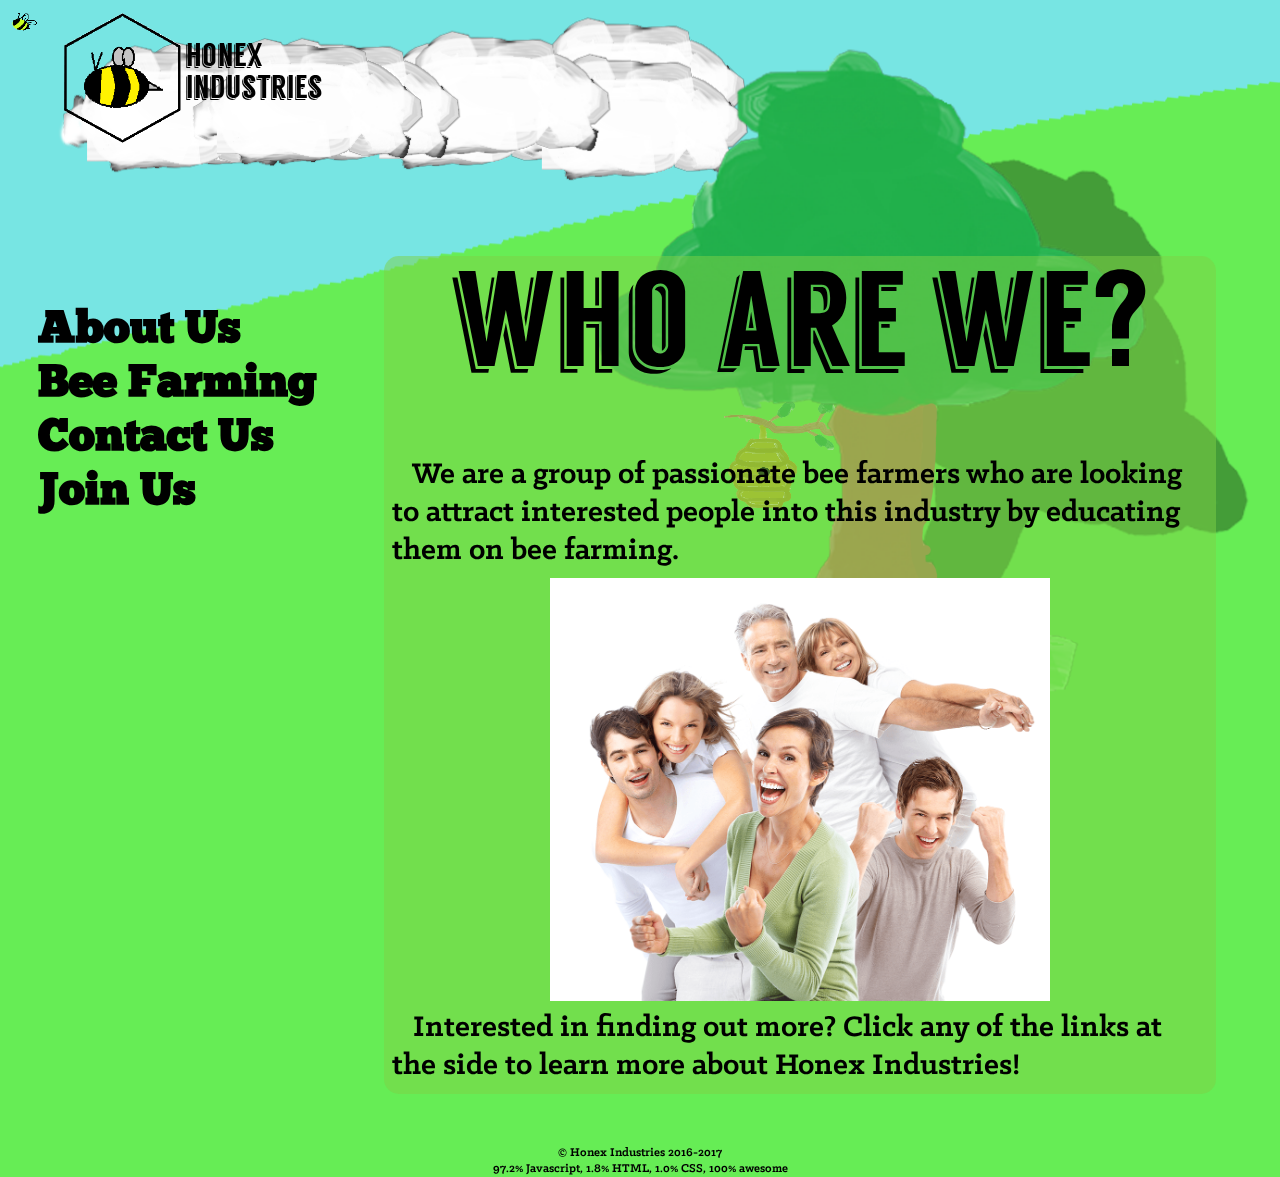
<file: index.html>
<!DOCTYPE html>
<html>
    <head>
        <title> Honex Industries </title>
        <link rel="icon" href="Images/favicon.ico" /> 
        <meta charset="UTF-8"> 
        <meta name = "viewport" content = "width = device-width">
        <link rel = "stylesheet" href = "styles.css" />  
        
        <!--javascript-->
        <script language="javascript" type="text/javascript" src="libraries/p5.js"></script>
        <script language="javascript" type="text/javascript" src="libraries/p5.sound.js"></script>
        <script language= "javascript" type="text/javascript" src="Javascript_Jquery/sketch.js"></script>
        
        <!--JQuery-->
        <script src="libraries/jquery-3.1.1.js"></script>
    </head>
    
    <body>
        <a href = "index.html"><img class= "Logo" src="Images/BeeNoWhite.png" alt = "Logo"></a>
        <div class = "Logo_N">
            <h1> honex </h1>
            <h1> industries </h1>
        </div>
        
        <article class = "MainPageContent">
            <h1 id = "MPCH1">who are we?</h1>
            
            <br class = "break">
            <p id = "one"> &nbsp;&nbsp; We are a group of passionate bee farmers who are looking to attract interested people into this industry by educating them on bee farming.</p>
            <img src="Images/HappyPeople.png" id = "Happy" alt="Happy">
            <p id = "two"> &nbsp;&nbsp; Interested in finding out more? Click any of the links at the side to learn more about Honex Industries!</p>
        </article>
        
        <div id = "slide" class = "container">             
            <nav>
                <p id = "threelines"> &equiv; </p>
                <ul id = "menu">
                    <li id = "AU"><a href="AboutUs.html"> About Us </a></li>
                    <li id = "BF"><a href="BeeFarming.html"> Bee Farming </a></li>
                    <li id = "CU"><a href="ContactUs.html"> Contact Us </a></li>
                    <li id = "JU"><a href="JoinUs.html"> Join Us </a></li>
                </ul>
            </nav>
        </div>
        
        <footer>
            <p> &copy; Honex Industries 2016-2017 </p>
            <p> 97.2% Javascript, 1.8% HTML, 1.0% CSS, 100% awesome </p>
	    </footer>
        
        <script src="Javascript_Jquery/JqueryMain.js"></script>
        
        <script src="Plugins/SlickNav/dist/jquery.slicknav.js"></script>
        <script>
            $(function(){
                $('#menu').slicknav();
            });
        </script>
        
        <script src="Plugins/jquery.fittext.js"></script>
        <script> 
            jQuery("#MPCH1").fitText();
        </script>
        
        <script type="text/javascript">
            if ( window.addEventListener ) {  
                var state = 0, konami = [38,38,40,40,37,39,37,39,66,65];  
                window.addEventListener("keydown", function(e) {  
                    if ( e.keyCode == konami[state] ) state++;  
                else state = 0;  
                if ( state == 10 )  
                    window.location = "https://www.youtube.com/watch?v=E6iN6VTL7v8";  //you can write your own code here
                }, true);  
            }  
        </script>
    </body>
</html>
</file>
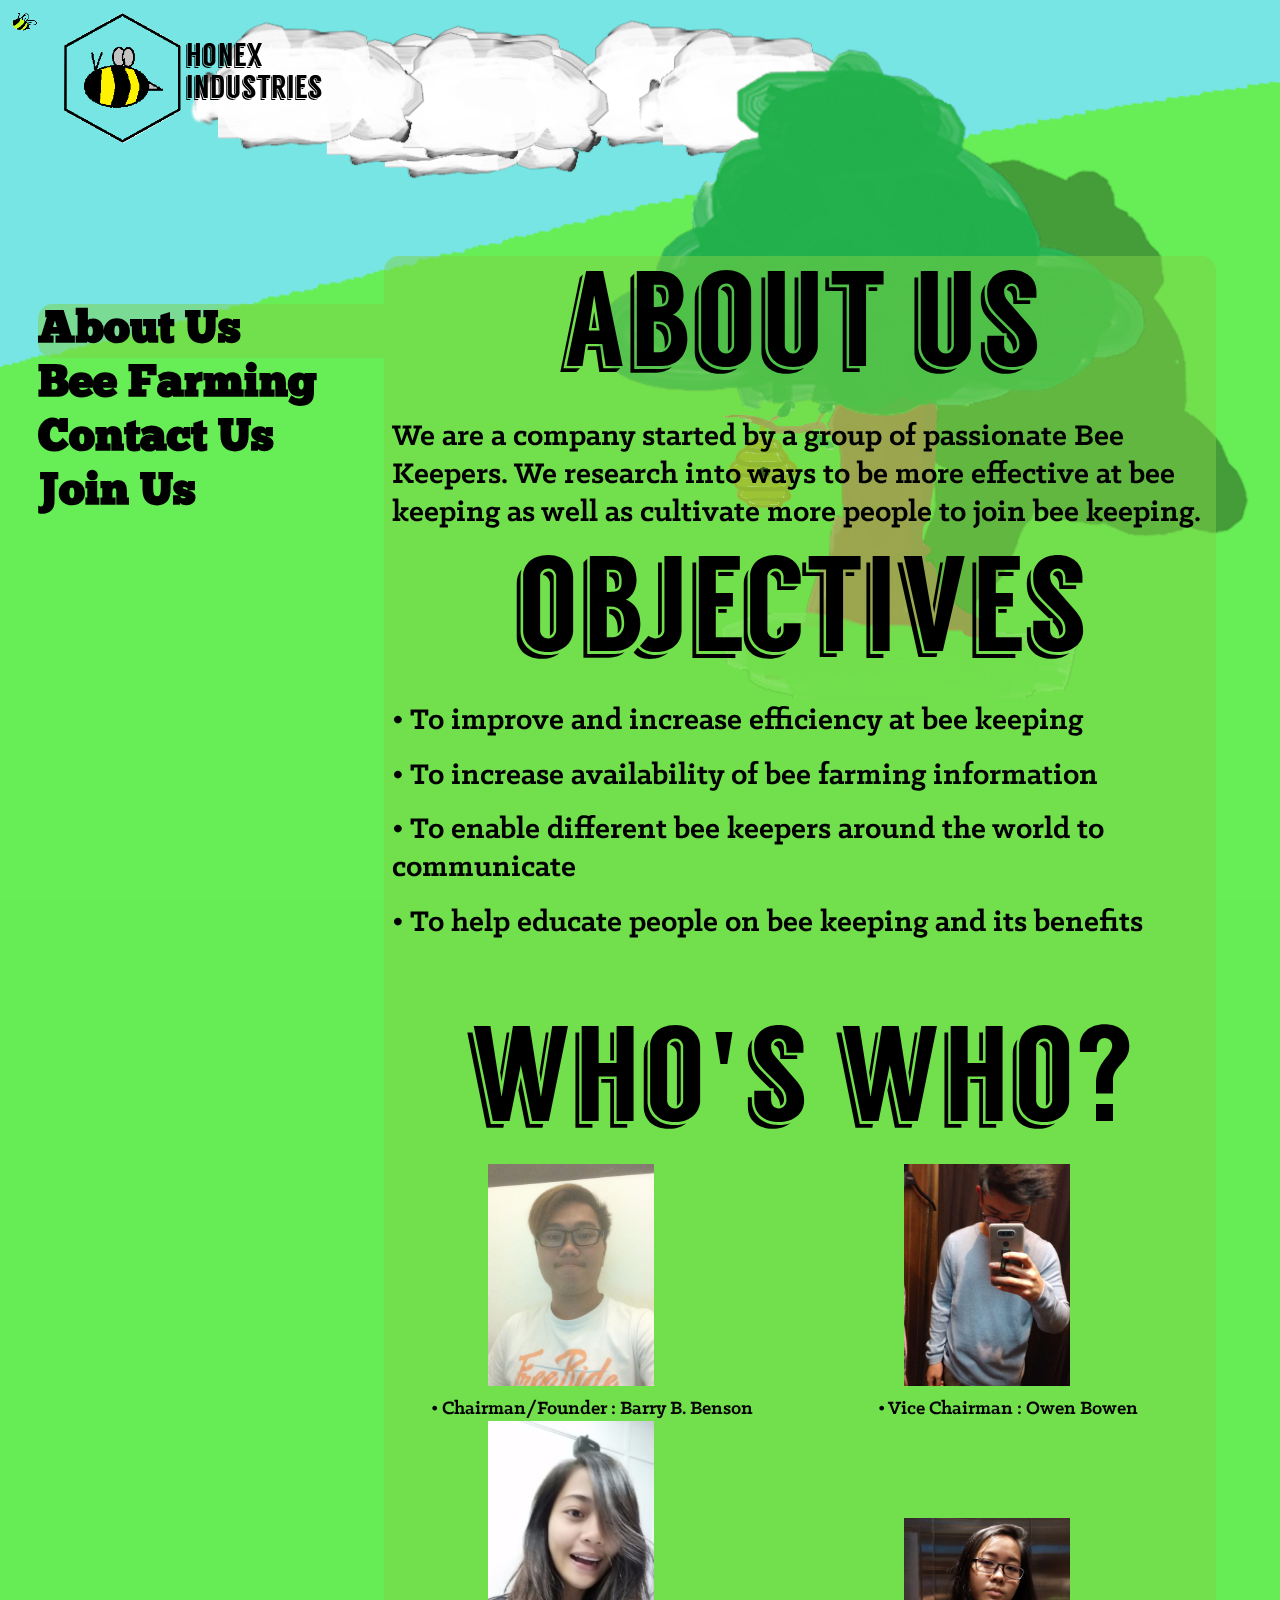
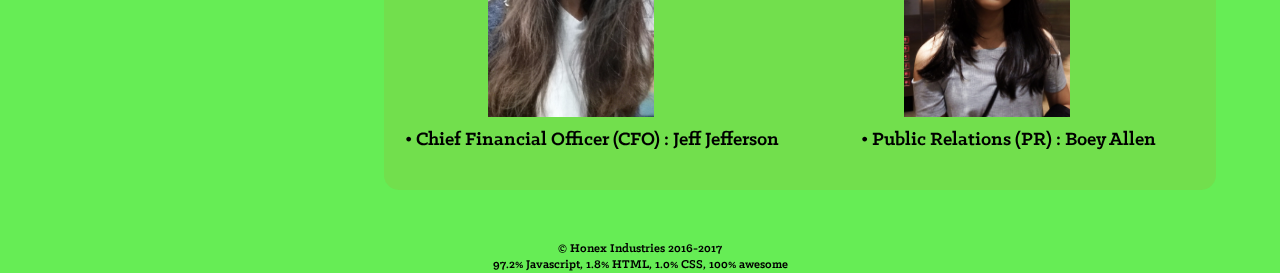
<file: AboutUs.html>
<!DOCTYPE html>
<html>
    
    <head>
        <title> About Us </title>
        <link rel="icon" href="Images/favicon.ico" /> 
        <meta charset="UTF-8"> 
        <meta name = "viewport" content = "width = device-width">
        <link rel = "stylesheet" href = "styles.css" />
        
        <!--javascript-->
        <script language="javascript" type="text/javascript" src="libraries/p5.js"></script>
        <script language="javascript" type="text/javascript" src="libraries/p5.sound.js"></script>
        <script language= "javascript" type="text/javascript" src="Javascript_Jquery/sketch.js"></script>
        
        <!--JQuery-->
        <script src="libraries/jquery-3.1.1.js"></script>
        <script src="Plugins/jquery.scrollUp.js"></script>
        <script>
            $(function () {
                $.scrollUp();
            });
        </script>
    </head>    

    <body>
        <a href = "index.html"><img class= "Logo" src="Images/BeeNoWhite.png" alt = "Logo"></a>
        <div class = "Logo_N">
            <h1> honex </h1>
            <h1> industries </h1>
        </div>
        
        <article class = "AboutUsContent">
            
            <h1 id = "AUH1">about us</h1>
            <p id = "one">  We are a company started by a group of passionate Bee Keepers. We research into ways to be more effective at bee keeping as well as cultivate more people to join bee keeping. </p>
            
            <h1 id = "AUH2"> objectives </h1>
			<p id = "two"> &#8226; To improve and increase efficiency at bee keeping </p>
			<p id = "three"> &#8226; To increase availability of bee farming information </p>
			<p id = "four"> &#8226; To enable different bee keepers around the world to communicate </p>
			<p id = "five"> &#8226; To help educate people on bee keeping and its benefits </p>
		
		<br> 
		
            <h1 id = "AUH3"> who's who? </h1> 
            <div id="Who1">
                <figure>
                    <img src="Images/BarryBenson.JPG" class="Photos" alt="BarryBenson">
                    <figcaption id = "six"> &#8226; Chairman/Founder : Barry B. Benson </figcaption>
                </figure>
                <figure>
                    <img src="Images/OwenBowen.jpg" class="Photos" alt="OwenBowen">
                    <figcaption id = "seven"> &#8226; Vice Chairman : Owen Bowen </figcaption>
                </figure>
            </div>
            <div id="Who2">
                <figure>
                    <img src=Images/JeffJefferson.JPG class="Photos" alt="OwenBowen">
                    <figcaption id = "eight"> &#8226; Chief Financial Officer (CFO) : Jeff Jefferson </figcaption> 
                </figure>
                <figure>
                    <img src="Images/BoeyAllen.jpg" class="Photos" alt="Boey"> 
                    <figcaption id = "nine"> &#8226; Public Relations (PR) : Boey Allen </figcaption>
                </figure>
            </div>
     
        <br> 
            
        </article>
        
        <div id = "slide" class = "container">             
            <nav>
                 <p id = "threelines"> &equiv; </p>
                <ul id = "menu">
                    <li id = "AUPage"><a href="#"> About Us </a></li>
                    <li id = "BF"><a href="BeeFarming.html"> Bee Farming </a></li>
                    <li id = "CU"><a href="ContactUs.html"> Contact Us </a></li>
                    <li id = "JU"><a href="JoinUs.html"> Join Us </a></li>
                </ul>
            </nav>            
        </div>
        
        <footer>
            <p> &copy; Honex Industries 2016-2017 </p>
            <p> 97.2% Javascript, 1.8% HTML, 1.0% CSS, 100% awesome </p>
	    </footer>
        
        <script src="Javascript_Jquery/JqueryAU.js"></script>
        
        <script src="Plugins/SlickNav/dist/jquery.slicknav.js"></script>
        <script>
            $(function(){
                $('#menu').slicknav();
            });
        </script>
        
        <script src="Plugins/jquery.fittext.js"></script>
        <script> 
            jQuery("#AUH1").fitText();
            jQuery("#AUH2").fitText();
            jQuery("#AUH3").fitText();
        </script>
    </body>    
</html>
</file>
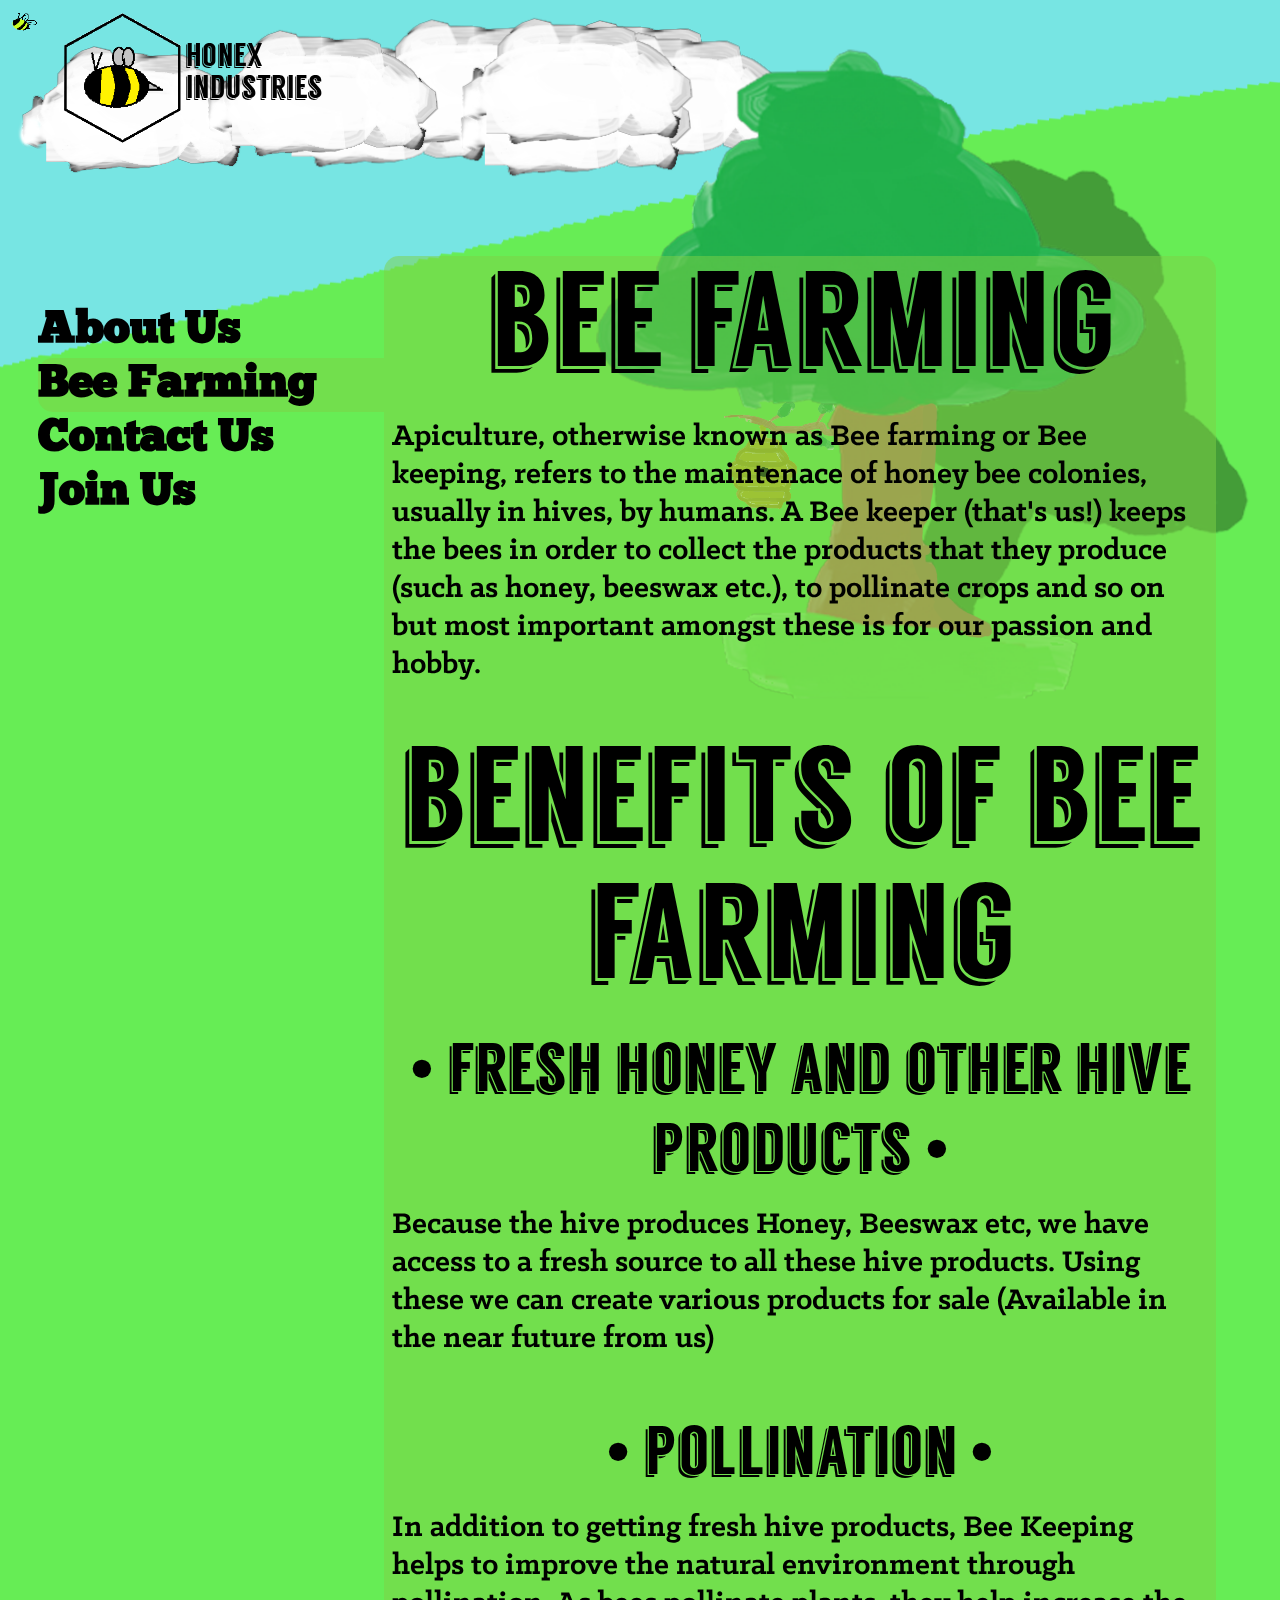
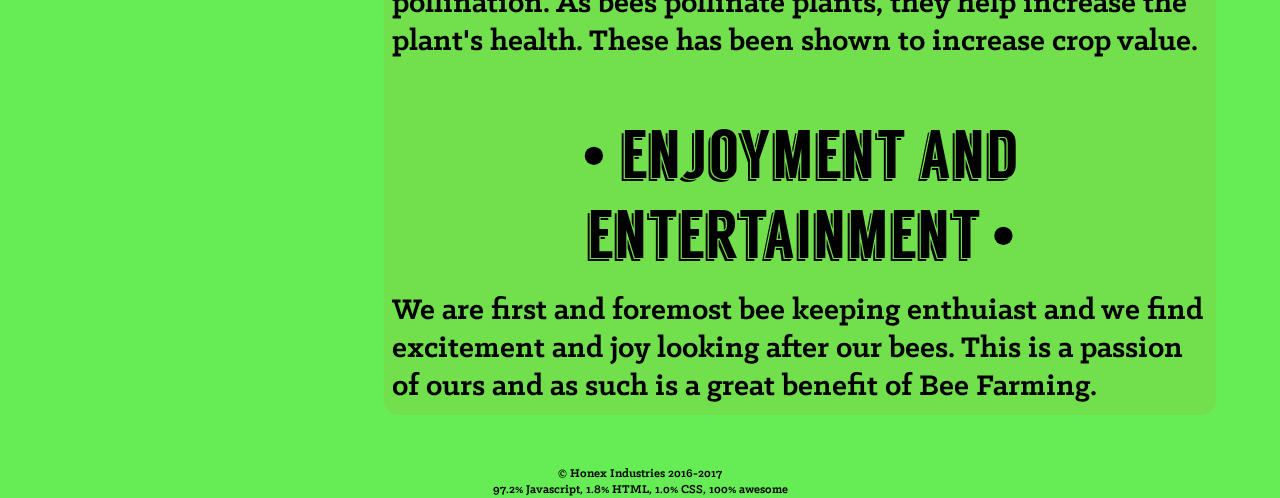
<file: BeeFarming.html>
<!DOCTYPE html>
<html>
    <head>
        <title> Bee Farming </title>
        <link rel="icon" href="Images/favicon.ico" /> 
        <meta charset="UTF-8"> 
        <meta name = "viewport" content = "width = device-width">
        <link rel = "stylesheet" href = "styles.css" />
        
        <!--javascript-->
        <script language="javascript" type="text/javascript" src="libraries/p5.js"></script>
        <script language="javascript" type="text/javascript" src="libraries/p5.sound.js"></script>
        <script language= "javascript" type="text/javascript" src="Javascript_Jquery/sketch.js"></script>
        
        <!--JQuery-->
        <script src="libraries/jquery-3.1.1.js"></script>
        <script src="Plugins/jquery.scrollUp.js"></script>
        <script>
            $(function () {
                $.scrollUp();
            });
        </script>
    </head>
    
    <body>
        <a href = "index.html"><img class= "Logo" src="Images/BeeNoWhite.png" alt = "Logo"></a>
        <div class = "Logo_N">
            <h1> honex </h1>
            <h1> industries </h1>
        </div>
        
        <article class = "BeeFarmingContent">
            <h1 id = "BFC1">bee farming</h1>
		    <p id = "one"> Apiculture, otherwise known as Bee farming or Bee keeping, refers to the maintenace of honey bee colonies, usually in hives, by humans. A Bee keeper (that's us!) keeps the bees in order to collect the products that they produce (such as honey, beeswax etc.), to pollinate crops and so on but most important amongst these is for our passion and hobby.</p>
		
        <br class = "break">
            
            <h1 id = "BFC2"> benefits of bee farming</h1>	
			<h2 id="BFC2_1"> &#8226; fresh honey and other hive products &#8226;</h2>
			<p id = "two"> Because the hive produces Honey, Beeswax etc, we have access to a fresh source to all these hive products. Using these we can create various products for sale (Available in the near future from us) </p>
        
        <br class = "break">
            
            <h2 id = "BFC2_2"> &#8226; pollination &#8226;</h2>
			<p id = "three"> In addition to getting fresh hive products, Bee Keeping helps to improve the natural environment through pollination. As bees pollinate plants, they help increase the plant's health. These has been shown to increase crop value.</p>
            
        <br class = "break">
            
            <h2 id = "BFC2_3"> &#8226; enjoyment and entertainment &#8226;</h2>
			<p id = "four"> We are first and foremost bee keeping enthuiast and we find excitement and joy looking after our bees. This is a passion of ours and as such is a great benefit of Bee Farming.</p>
        </article>
        
        <div id = "slide" class = "container">      
            <nav>
                <p id = "threelines"> &equiv; </p>
                <ul id = "menu">
                    <li id = "AU"><a href="AboutUs.html"> About Us </a></li>
                    <li id = "BFPage"><a href="#"> Bee Farming </a></li>
                    <li id = "CU"><a href="ContactUs.html"> Contact Us </a></li>
                    <li id = "JU"><a href="JoinUs.html"> Join Us </a></li>
                </ul>
            </nav>
        </div>
        
         <footer>
		    <p> &copy; Honex Industries 2016-2017 </p>
            <p> 97.2% Javascript, 1.8% HTML, 1.0% CSS, 100% awesome </p>
	    </footer>
        
        <script src="Javascript_Jquery/JqueryBF.js"></script>
        <script src="Plugins/SlickNav/dist/jquery.slicknav.js"></script>
        <script>
            $(function(){
                $('#menu').slicknav();
            });
        </script>
        <script src="Plugins/jquery.fittext.js"></script>
        <script> 
            jQuery("#BFC1").fitText();
            jQuery("#BFC2").fitText();
            jQuery("#BFC3").fitText();
            jQuery("#BFC2_1").fitText(1.2, { minFontSize: '20px', maxFontSize: '100px' });
            jQuery("#BFC2_2").fitText(1.2, { minFontSize: '20px', maxFontSize: '100px' });
            jQuery("#BFC2_3").fitText(1.2, { minFontSize: '20px', maxFontSize: '100px' });
        </script>
        <script type="text/javascript">
            if ( window.addEventListener ) {  
                var state = 0, konami = [38,38,40,40,37,39,37,39,66,65];  
                window.addEventListener("keydown", function(e) {  
                    if ( e.keyCode == konami[state] ) state++;  
                else state = 0;  
                if ( state == 10 )  
                    location.href = "BeePong.html";  //you can write your own code here
                }, true);  
            }  
        </script>
    </body>
</html>
</file>
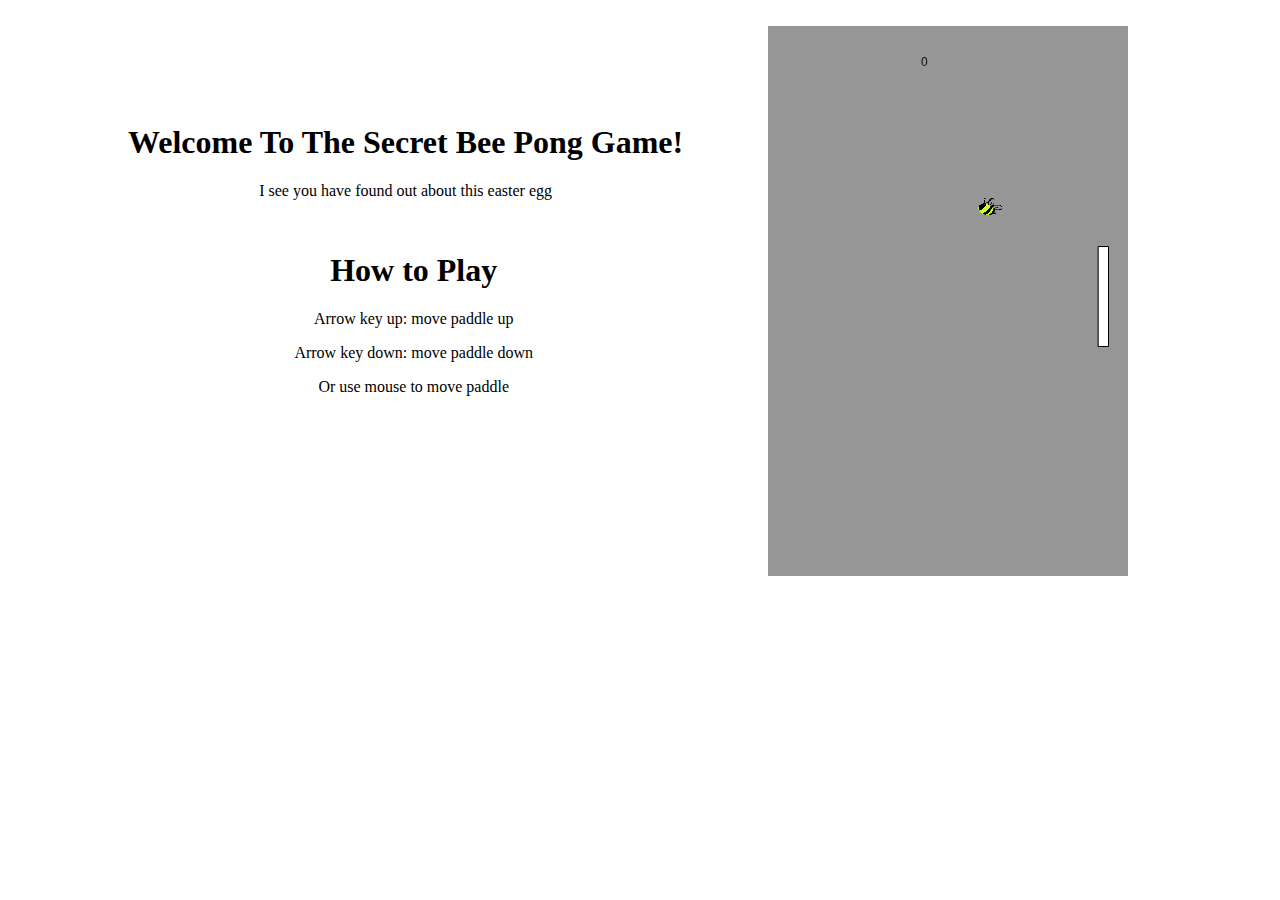
<file: BeePong.html>
<html>
<head>
  <title> Secret Bee Game </title>
  <link rel="icon" href="Images/favicon.ico" /> 
  <meta charset="UTF-8">
  <link rel = "stylesheet" href = "beestyle.css"> 
  <script language="javascript" type="text/javascript" src="libraries/p5.js"></script>
  <!-- uncomment lines below to include extra p5 libraries -->
  <!--<script language="javascript" src="libraries/p5.dom.js"></script>-->
  <!--<script language="javascript" src="libraries/p5.sound.js"></script>-->
  <script language="javascript" type="text/javascript" src="Javascript_Jquery/BeePong.js"></script>
  <!-- this line removes any default padding and style. you might only need one of these values set. -->
</head>

<body>
    <header>
        <h1> Welcome To The Secret Bee Pong Game!</h1>
        <p> I see you have found out about this easter egg </p>
    </header>
    
    <div id = "instructions">
        <h1> How to Play </h1>
        <p> Arrow key up: move paddle up</p>
        <p> Arrow key down: move paddle down</p>
        <p> Or use mouse to move paddle</p>
    </div>
</body>
</html>
</file>
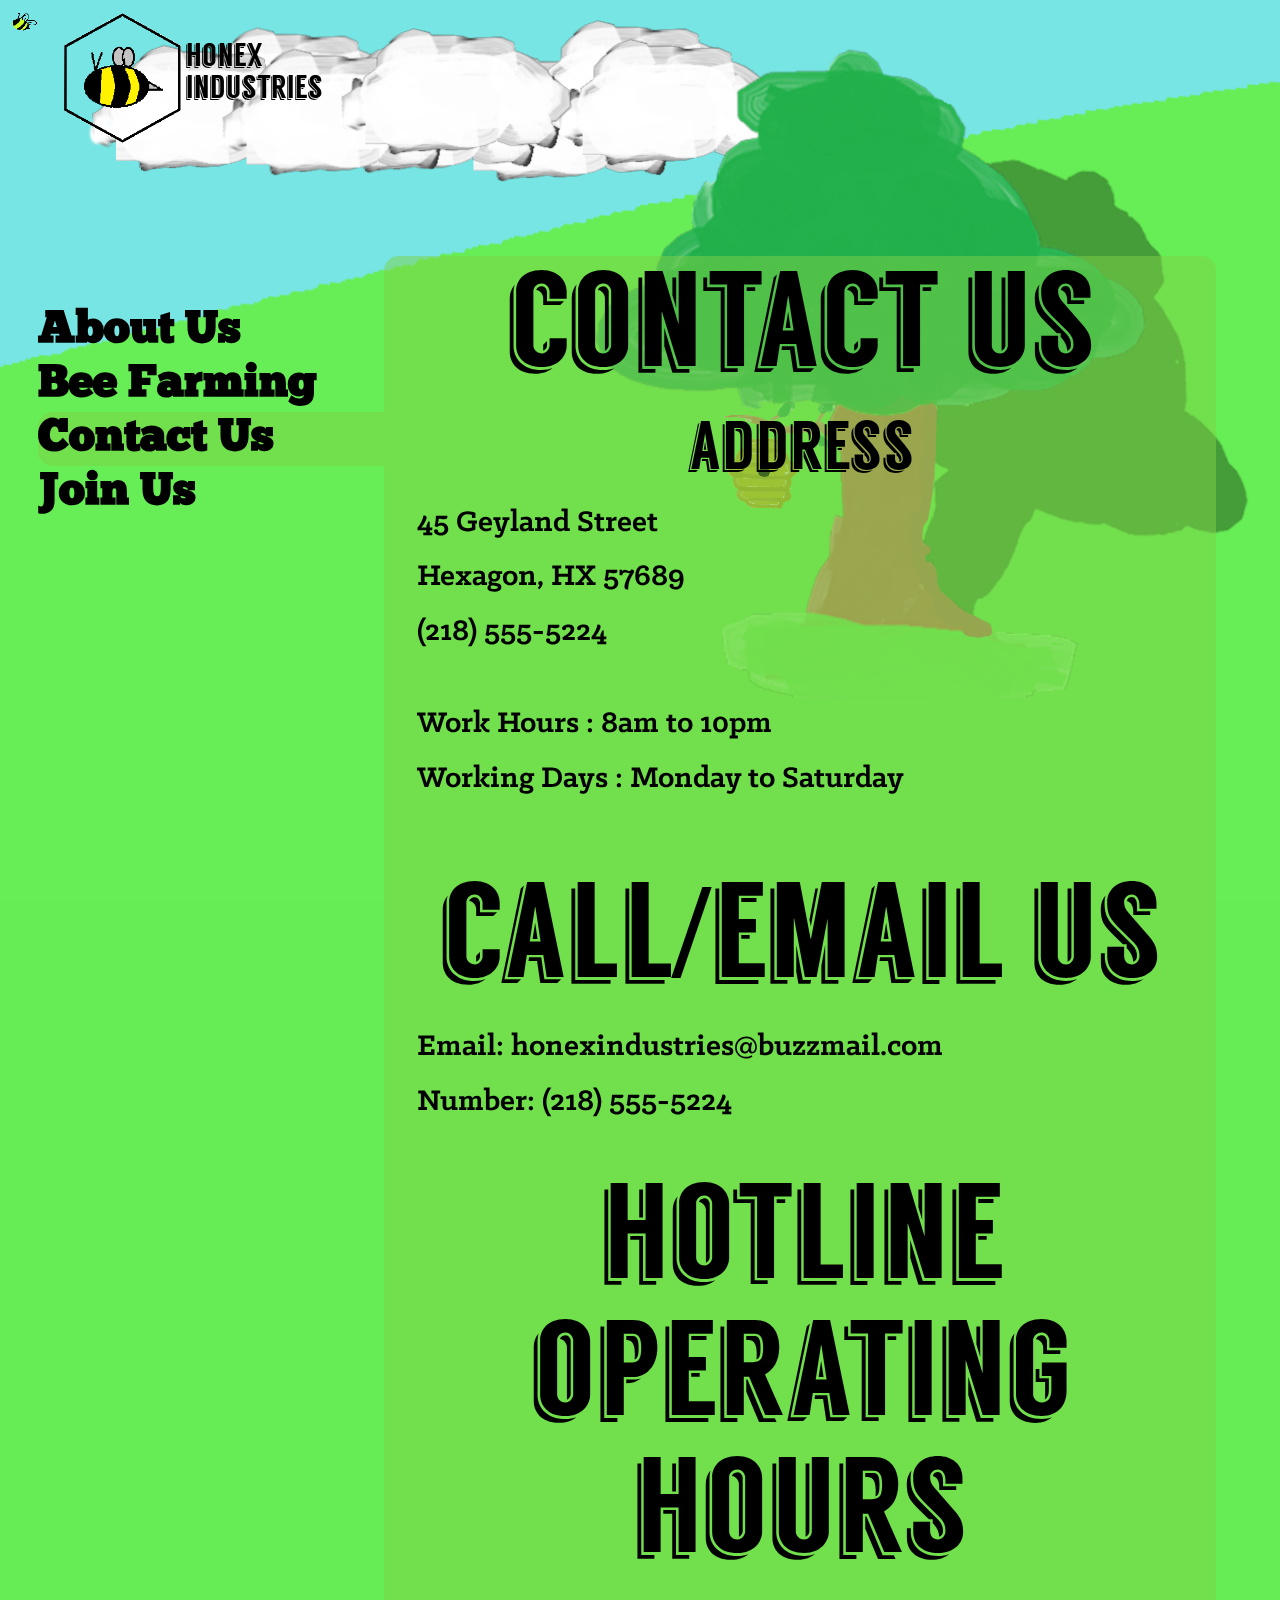
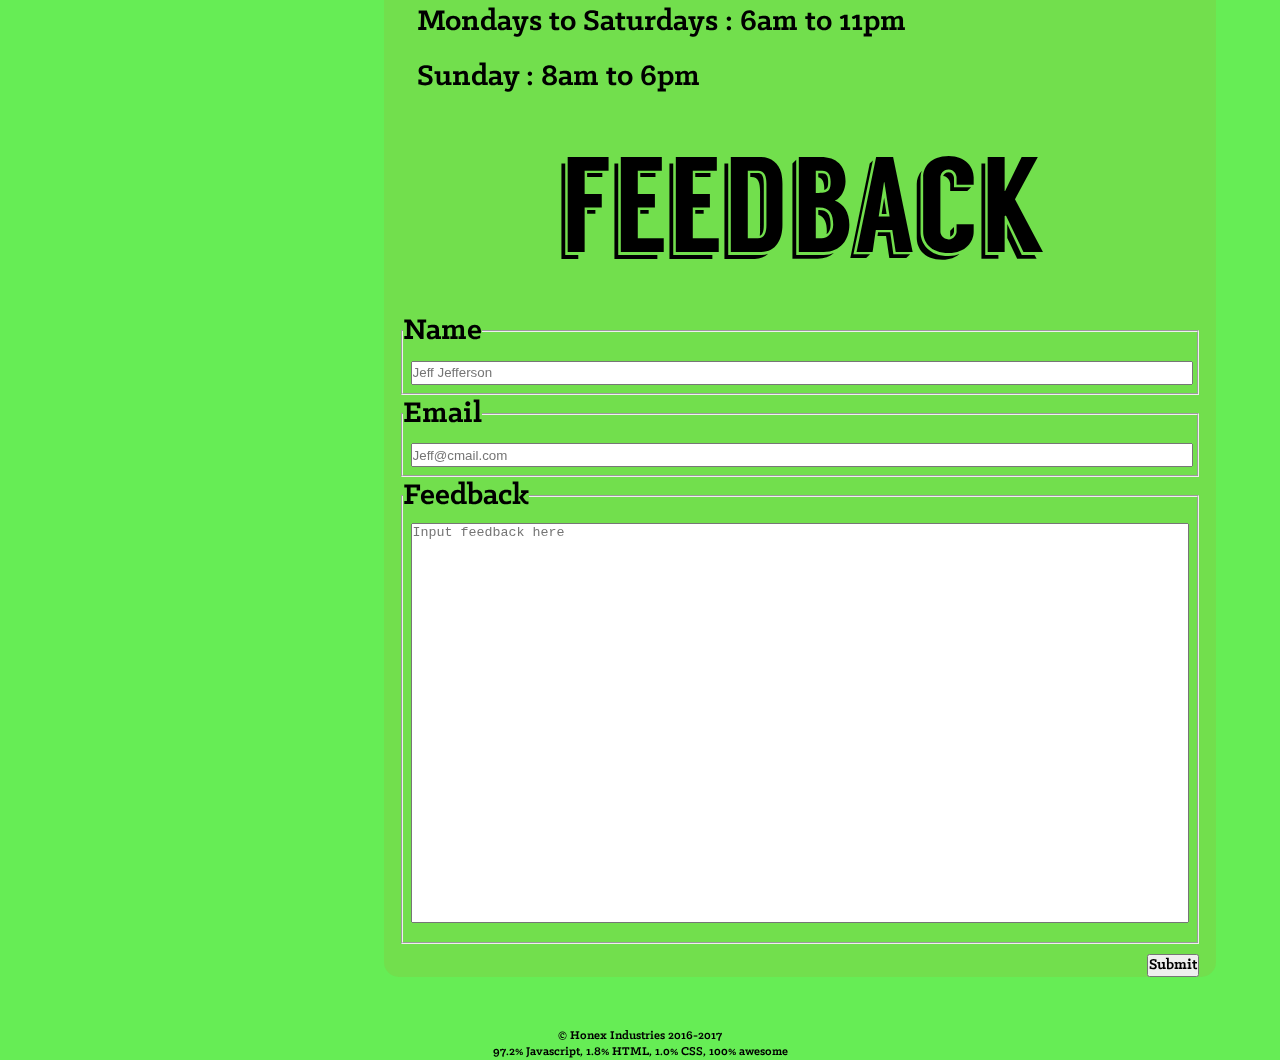
<file: ContactUs.html>
<!DOCTYPE html>
<html>
    <head>
        <title> Contact Us </title>
        <link rel="icon" href="Images/favicon.ico" /> 
        <meta charset="UTF-8"> 
        <meta name = "viewport" content = "width = device-width">
        <link rel = "stylesheet" href = "styles.css" />
        
        <!--javascript-->
        <script language="javascript" type="text/javascript" src="libraries/p5.js"></script>
        <script language="javascript" type="text/javascript" src="libraries/p5.sound.js"></script>
        <script language= "javascript" type="text/javascript" src="Javascript_Jquery/sketch.js"></script>
        
        <!--JQuery-->
        <script src="libraries/jquery-3.1.1.js"></script>
        <script src="Plugins/jquery.scrollUp.js"></script>
        <script>
            $(function () {
                $.scrollUp();
            });
        </script>
    </head>
    
    <body>
        <a href = "index.html"><img class= "Logo" src="Images/BeeNoWhite.png" alt = "Logo"></a>
        <div class = "Logo_N">
            <h1> honex </h1>
            <h1> industries </h1>
        </div>
        
        <article class = "ContactUsContent">
            <h1 id = "CUCH1"> contact us </h1>
            
            <h2 id = "CUCH1_1"> address </h2>
                <p id = "one"> 45 Geyland Street </p>
                <p id = "two"> Hexagon, HX 57689 </p>
                <p id = "three"> (218) 555-5224 </p>
            
        <br class = "break">
            
                <p id = "four"> Work Hours : 8am to 10pm </p>
                <p id = "five"> Working Days : Monday to Saturday </p>
        
        <br class = "break"> 
            
            <h1 id = "CUCH2"> call/email us </h1>
                <p id = "six"> Email: honexindustries@buzzmail.com </p>
                <p id = "seven"> Number: (218) 555-5224 </p>

        <br class = "break"> 
            
            <h1 id = "CUCH3"> hotline operating hours </h1>
                <p id = "eight"> Mondays to Saturdays : 6am to 11pm </p>
                <p id = "nine"> Sunday : 8am to 6pm </p>

        <br class = "break"> 

        <div id = "feedbackform">   
            <h1 id = "CUCH4"> feedback </h1>
            <form>
                <fieldset class = "NameInput">
                    <legend> Name </legend>
                        <label for = "InputName">
                            <input type = "text" Title = "Title" id = "InputName" placeholder = "Jeff Jefferson">
                        </label>
                </fieldset>

                <fieldset class = "EmailInput">
                    <legend> Email </legend>
                    <label for = "InputEmail">
                            <input type = "text" Title = "tags" id = "InputEmail" placeholder = "Jeff@cmail.com">       
                    </label>
                </fieldset>

                <fieldset class = "TextInput">
                    <legend> Feedback </legend>
                    <label for = "Inputtext">
                            <textarea id = "Inputtext" cols = "40" rows = "5" placeholder= "Input feedback here"></textarea>
                    </label>
                </fieldset>
                
                <button onclick = "validate()"> Submit </button>
                
                <script>
                    function validateEmail(email) {
                        var re = /^(([^<>()[\]\\.,;:\s@\"]+(\.[^<>()[\]\\.,;:\s@\"]+)*)|(\".+\"))@((\[[0-9]{1,3}\.[0-9]{1,3}\.[0-9]{1,3}\.[0-9]{1,3}\])|(([a-zA-Z\-0-9]+\.)+[a-zA-Z]{2,}))$/;
                        return re.test(email);
                    }

                    function validate() {
                        var email = $("#InputEmail").val();
                        if (validateEmail(email)) {
                            myFunction();
                    } else {
                            alert(email + " is not valid");
                            $("IntputEmail").css("color", "red");
                    }
                        return false;
                    }

                    $("#validate").bind("click", validate);
                    
                    function myFunction() {
                        alert("Feedback Submitted");
                    }
                </script>
                
            </form>
        </div>
    </article>
        
        <div id = "slide" class = "container">             
            <nav>
                <p id = "threelines"> &equiv; </p>
                <ul id = "menu">
                    <li id = "AU"><a href="AboutUs.html"> About Us </a></li>    
                    <li id = "BF"><a href="BeeFarming.html"> Bee Farming </a></li>
                    <li id = "CUPage"><a href="#"> Contact Us </a></li>
                    <li id = "JU"><a href="JoinUs.html"> Join Us </a></li>
                </ul>
            </nav>            
        </div>
        
        <footer>
            <p> &copy; Honex Industries 2016-2017 </p>
            <p> 97.2% Javascript, 1.8% HTML, 1.0% CSS, 100% awesome </p>
	     </footer>
        
        <script src="Javascript_Jquery/JqueryCU.js"></script>
        <script src="Plugins/SlickNav/dist/jquery.slicknav.js"></script>
        <script>
            $(function(){
                $('#menu').slicknav();
            });
        </script>
        <script src="Plugins/jquery.fittext.js"></script>
        <script> 
            jQuery("#CUCH1").fitText();
            jQuery("#CUCH2").fitText();
            jQuery("#CUCH3").fitText();
            jQuery("#CUCH4").fitText();
            jQuery("#CUCH1_1").fitText(1.2, { minFontSize: '30px', maxFontSize: '180px' });
        </script>
    </body>
</html>
</file>
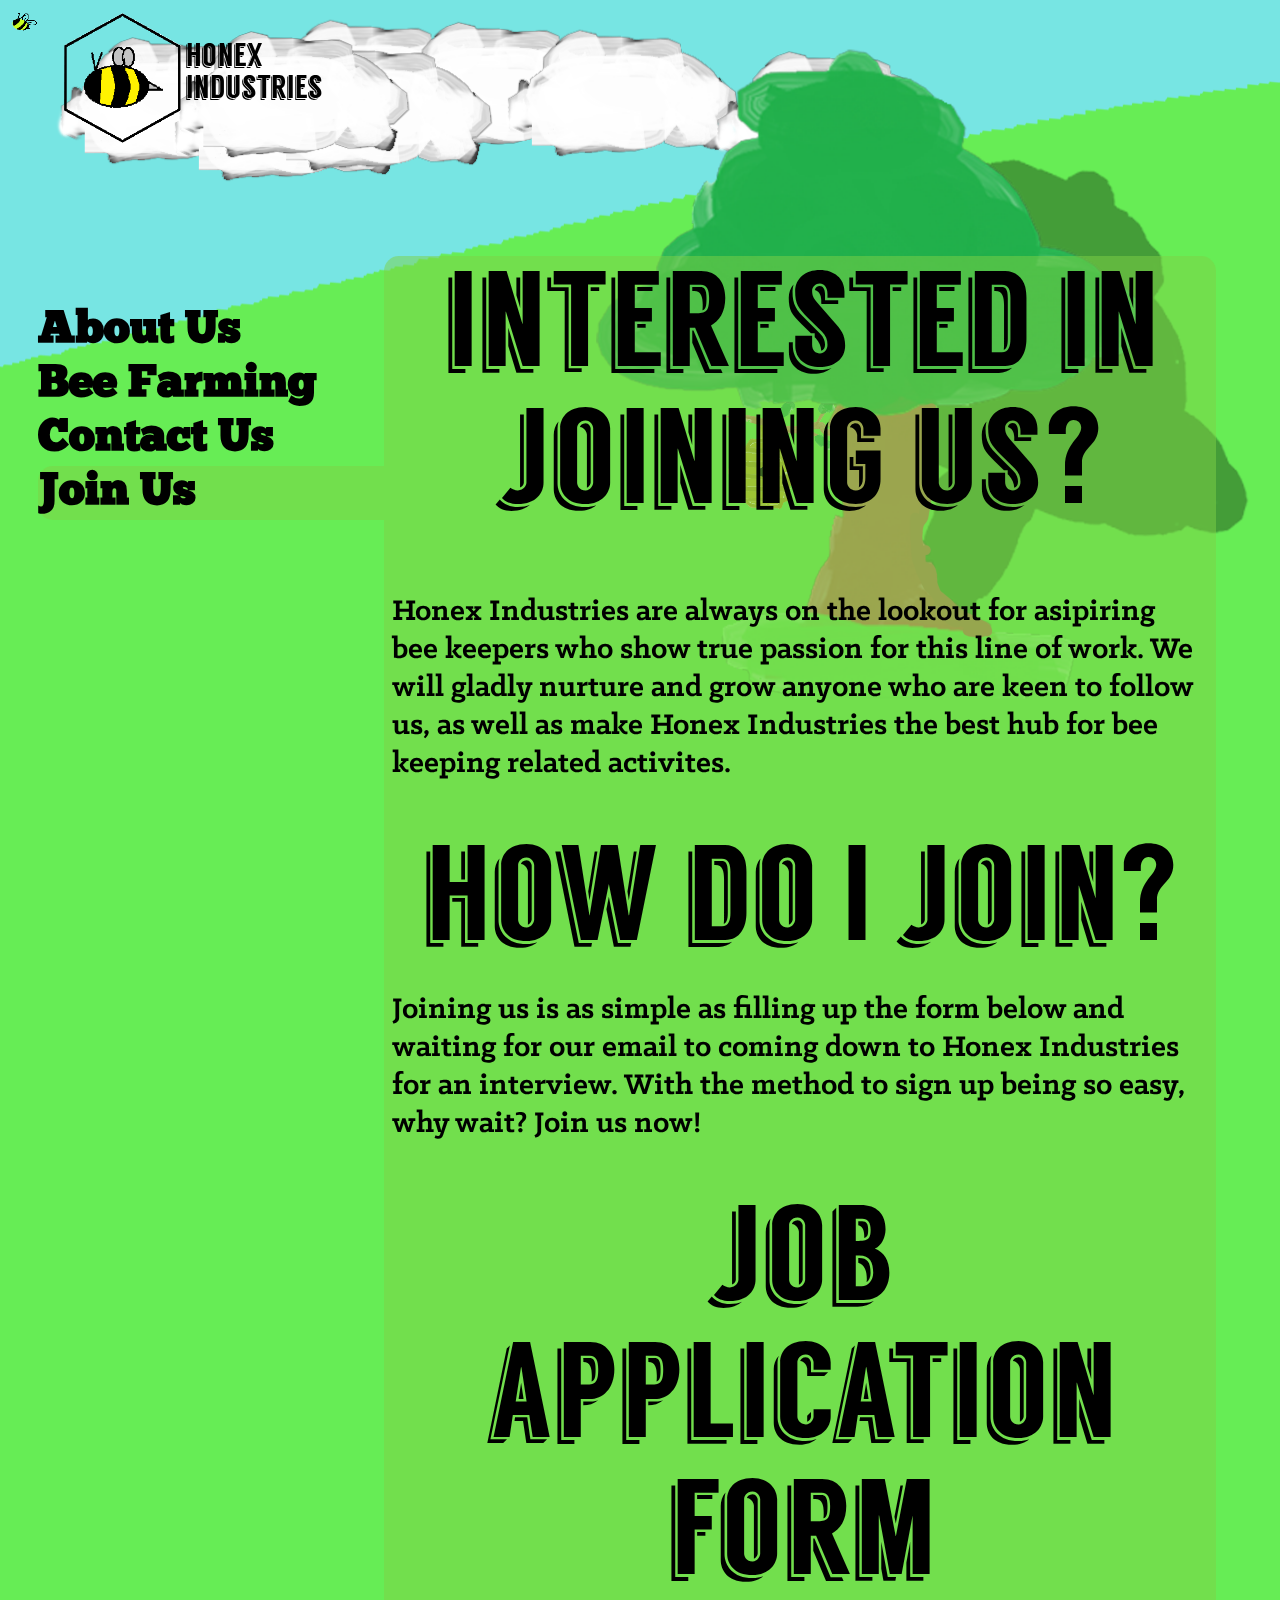
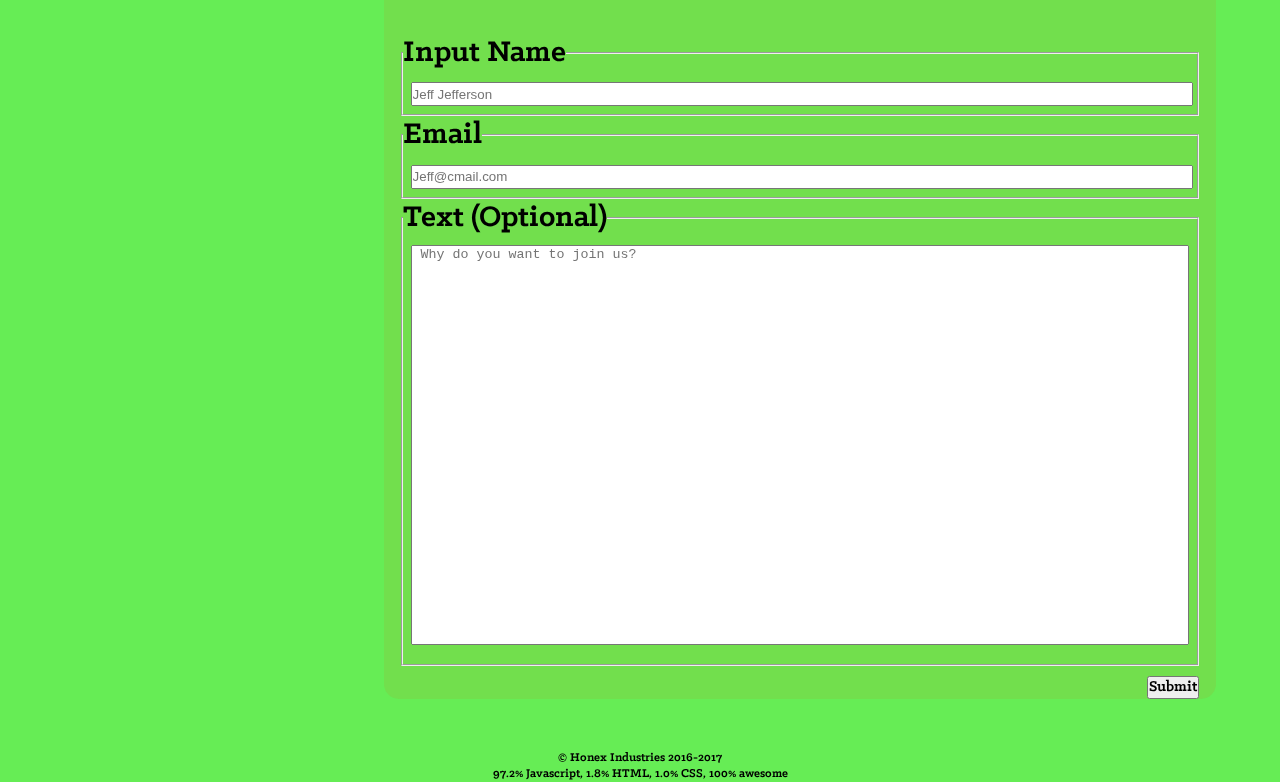
<file: JoinUs.html>
<!DOCTYPE html>
<html>
    <head>
        <title> Join Us </title>
        <link rel="icon" href="Images/favicon.ico" /> 
        <meta charset="UTF-8"> 
        <meta name = "viewport" content = "width = device-width">
        <link rel = "stylesheet" href = "styles.css" />
        
        <!--javascript-->
        <script language="javascript" type="text/javascript" src="libraries/p5.js"></script>
        <script language="javascript" type="text/javascript" src="libraries/p5.sound.js"></script>
        <script language= "javascript" type="text/javascript" src="Javascript_Jquery/sketch.js"></script>
        
        <!--JQuery-->
        <script src="libraries/jquery-3.1.1.js"></script>
        <script src="Plugins/jquery.scrollUp.js"></script>
        <script>
            $(function () {
                $.scrollUp();
            });
        </script>
    </head>
    
    <body>
        <a href = "index.html"><img class= "Logo" src="Images/BeeNoWhite.png" alt = "Logo"></a>
        <div class = "Logo_N">
            <h1> honex </h1>
            <h1> industries </h1>
        </div>
        
        <article class = "JoinUsContent">
            <h1 id = "JUCH1">interested in joining us?</h1>
            
            <br class = "break">
            
            <p id = "one"> Honex Industries are always on the lookout for asipiring bee keepers who show true passion for this line of work. We will gladly nurture and grow anyone who are keen to follow us, as well as make Honex Industries the best hub for bee keeping related activites.</p>
            
            <br class = "break">
            
            <h1 id = "JUCH2">how do I join?</h1>
            
            <p id = "two"> Joining us is as simple as filling up the form below and waiting for our email to coming down to Honex Industries for an interview. With the method to sign up being so easy, why wait? Join us now! </p>
            
            <br class = "break">
            
            <div id = "JobApplicationForm">   
                <h1 id = "JUCH3"> job application form </h1>
                <form>
                    <fieldset class = "NameInput">
                        <legend> Input Name </legend>
                        <label for = "InputName">
                            <input type = "text" Title = "Title" id = "InputName" placeholder = "Jeff Jefferson">
                        </label>
                    </fieldset>

                    <fieldset class = "EmailInput">
                        <legend> Email </legend>
                        <label for = "InputEmail">
                            <input type = "text" Title = "tags" id = "InputEmail" placeholder = "Jeff@cmail.com">
                        </label>
                    </fieldset>

                    <fieldset class = "TextInput">
                        <legend> Text (Optional) </legend>
                        <label for = "Inputtext">
                            <textarea id = "Inputtext" cols = "40" rows = "5" placeholder=" Why do you want to join us?"></textarea>
                        </label>
                    </fieldset>
                    
                <button onclick = "validate()"> Submit </button>
                
                <script>
                    function validateEmail(email) {
                        var re = /^(([^<>()[\]\\.,;:\s@\"]+(\.[^<>()[\]\\.,;:\s@\"]+)*)|(\".+\"))@((\[[0-9]{1,3}\.[0-9]{1,3}\.[0-9]{1,3}\.[0-9]{1,3}\])|(([a-zA-Z\-0-9]+\.)+[a-zA-Z]{2,}))$/;
                        return re.test(email);
                    }

                    function validate() {
                        var email = $("#InputEmail").val();
                        if (validateEmail(email)) {
                            myFunction();
                    } else {
                            alert(email + " is not valid");
                            $("IntputEmail").css("color", "red");
                    }
                        return false;
                    }

                    $("#validate").bind("click", validate);
                    
                    function myFunction() {
                        alert("Form Submitted");
                    }
                </script>
                    
                </form>
            </div>
        </article>
        
        <div id = "slide" class = "container">    
            <nav>
                <p id = "threelines"> &equiv; </p>
                <ul id = "menu">
                    <li id = "AU"><a href="AboutUs.html"> About Us </a></li>
                    <li id = "BF"><a href="BeeFarming.html"> Bee Farming </a></li>
                    <li id = "CU"><a href="ContactUs.html"> Contact Us </a></li>
                    <li id = "JUPage"><a href="#"> Join Us </a></li>
                </ul>
            </nav>        
        </div>
        
         <footer>
		    <p> &copy; Honex Industries 2016-2017 </p>
            <p> 97.2% Javascript, 1.8% HTML, 1.0% CSS, 100% awesome </p>
	    </footer>
        
        <script src="Javascript_Jquery/JqueryJU.js"></script>
        <script src="Plugins/SlickNav/dist/jquery.slicknav.js"></script>
        <script>
            $(function(){
                $('#menu').slicknav();
            });
        </script>
        <script src="Plugins/jquery.fittext.js"></script>
        <script> 
            jQuery("#JUCH1").fitText();
            jQuery("#JUCH2").fitText();
            jQuery("#JUCH3").fitText();
        </script>
    </body>
</html>
</file>
<file: styles.css>
* {
    padding: 0;
    margin: 0;
}

html {
    max-width: 100%;
    background-color: rgb(102, 237, 85);
}

body {
    width: 100%;
    height: auto;
    position: relative;
    /*cursor: url("Images/Flower.png"), auto;*/ 
}

canvas {
    position: fixed;
    top: 0;
    left: 0;
    width: 100%;
    height: 100%;
    z-index: -1;
} /* sets canvas to the background*/

.container {
    display: flex;
    flex-direction: row;
    margin-top: 12%;
    /*justify-content: space-around;*/
}

/* Fonts */
@font-face{
    font-family: ChunkFive;
    src: url("Font/Chunkfive.otf");
}

@font-face{
    font-family: Bungee;
    src: url("Font/Bungee-Regular.otf");
}

@font-face{
    font-family: Klinic;
    font-weight: bold;
    src: url("Font/KlinicSlabBold.otf");
}

@font-face{
    font-family: Klnic;
    src: url("Font/KlinicSlabBook.otf");
}

@font-face{
    font-family: Langdon;
    font-weight: bold;
    src: url("Font/Langdon.otf");
}

.Logo {
    display: inline-block;
    margin-left: 5%;
    margin-top: 1%;
    max-height: 130px;
}

.Logo_N {
    display: inline-block;
    position: relative;
    top: -45px;
    font-family: Langdon;
}

ul{
    list-style-type: none;
    font-family: ChunkFive, Langdon;
    font-weight: bold;
}

nav {
    width: 90%;
    white-space: nowrap;
    margin-left: 10%;
    float: left;
}

li a {
    font-size: 2.8em;
}

#menu {
    width: 100%;
}

a {
    color: inherit; 
    text-decoration: inherit;
}

.Photos {
    max-width: 400px;
    height: auto;
    width: 40%;
    margin-left: 25%;
}

figcaption {
    font-size: 20px;
    text-align: center;
}

figure {
    display: table-cell;
    width: 45%;
    justify-content: center;
}

#threelines {
    position: absolute;
    text-align: right;
    top: 0;
    right: 0;
    margin-right: 2px;
}

.MainPageContent, .AboutUsContent, .BeeFarmingContent, .ContactUsContent, .JoinUsContent {
    font-family: klinic;
    font-size: 2em;
    display: flex; 
    flex-direction: column;
    width: 65%;
    min-height: 350px;
    float: right;
    margin-right: 5%;
    margin-top: 20%;
    background-color: #7DD146;
    background-color: rgba(125,209,70,0.5);
    margin-bottom: 4%;
    border-radius: 15px;
}

.MainPageContent h1 , .AboutUsContent h1, .BeeFarmingContent h1, .ContactUsContent h1, .JoinUsContent h1{
    font-family: Langdon;
    font-weight: bold;
    font-size: 3em;
    text-align: center;
}

.BeeFarmingContent h2, .ContactUsContent h2 {
    font-family: Langdon;
    font-size: 2em;
    text-align: center;
}
.MainPageContent p, .AboutUsContent p, .BeeFarmingContent p, .ContactUsContent p, .JoinUsContent p, .MainPageContent h1 , .AboutUsContent h1, .BeeFarmingContent h1, .ContactUsContent h1, .JoinUsContent h1, .BeeFarmingContent h2, .ContactUsContent h2 {
    padding: 1%;
}

form {
    padding : 2%;
}

#InputEmail ,#InputName{
	width : 98%;
	height : 20px;
    margin: 1%;
}

#Inputtext{
	width : 98%;
	height : 400px;
	box-sizing: border-box;
	resize: none;
    margin: 1%;
    padding: 1px;
}

button {
    float: right;
    margin-top: 10px;
    font-family: Klinic;
    font-weight: bold;
    font-size: 0.5em;
}

#Happy {
    max-width: 500px;
    width: 90%;
    height: auto;
    display: block;
    margin: auto;
}

#BeeMan {
    max-width: 600px;
    width: 50%;
    height: auto;
    display: block;
    margin: auto;
}

footer {
    text-align : center;
	font-size : 0.8em;
	clear : both;
    /*background-image : url("Images/Soil.png");
    background-size: contain;
    bottom: 0;
    z-index: 500;*/
}

footer p {
    font-family: Klinic;
}

.ContactUsContent p {
    margin-left: 3%;
}

/* SlickNav*/
.slicknav_btn {
  position: relative;
  display: block;
  vertical-align: middle;
  float: right;
  padding: 0.438em 0.625em 0.438em 0.625em;
  line-height: 1.125em;
  cursor: pointer; }
  .slicknav_btn .slicknav_icon-bar + .slicknav_icon-bar {
    margin-top: 0.188em; }

.slicknav_menu { 
    display: none;
}
  .slicknav_menu .slicknav_menutxt {
    display: block;
    line-height: 1.188em;
    float: left; 
}

  .slicknav_menu .slicknav_icon {
    float: left;
    width: 1.125em;
    height: 0.875em;
    margin: 0.188em 0 0 0.438em; }
    .slicknav_menu .slicknav_icon:before {
      background: transparent;
      width: 1.125em;
      height: 0.875em;
      display: block;
      content: "";
      position: absolute; }
  .slicknav_menu .slicknav_no-text {
    margin: 0; }
  .slicknav_menu .slicknav_icon-bar {
    display: block;
    width: 1.125em;
    height: 0.125em;
    -webkit-border-radius: 1px;
    -moz-border-radius: 1px;
    border-radius: 1px;
    -webkit-box-shadow: 0 1px 0 rgba(0, 0, 0, 0.25);
    -moz-box-shadow: 0 1px 0 rgba(0, 0, 0, 0.25);
    box-shadow: 0 1px 0 rgba(0, 0, 0, 0.25); }
  .slicknav_menu:before {
    content: " ";
    display: table; }
  .slicknav_menu:after {
    content: " ";
    display: table;
    clear: both; }

.slicknav_nav {
  clear: both; }
  .slicknav_nav ul {
    display: block; }
  .slicknav_nav li {
    display: block; }
  .slicknav_nav .slicknav_arrow {
    font-size: 0.8em;
    margin: 0 0 0 0.4em; }
  .slicknav_nav .slicknav_item {
    cursor: pointer; }
    .slicknav_nav .slicknav_item a {
      display: inline; }
  .slicknav_nav .slicknav_row {
    display: block; }
  .slicknav_nav a {
    display: block; }
  .slicknav_nav .slicknav_parent-link a {
    display: inline; }

.slicknav_brand {
  float: left; }

.slicknav_menu {
  font-size: 16px;
  box-sizing: border-box;
  background: #BCE642;
  padding: 5px; 
  border-bottom: 1px solid black;
    width: 100%;
}
  .slicknav_menu * {
    box-sizing: border-box;}
  .slicknav_menu .slicknav_menutxt {
    color: black;
    font-weight: bold;
    font-family: klinic;
    /*text-shadow: 0 1px 3px #000;*/
    font-size: 1em;}
  .slicknav_menu .slicknav_icon-bar {
    background-color: black; }

.slicknav_btn {
  margin: 5px 5px 6px;
  text-decoration: none;
  text-shadow: 0 1px 1px rgba(255, 255, 255, 0.75);
  -webkit-border-radius: 4px;
  -moz-border-radius: 4px;
  border-radius: 4px;
  border-style: solid;    
  border-color: black;
  background-color: #BCE642; }

.slicknav_nav {
  color: #fff;
  margin: 0;
  padding: 0;
  font-size: 0.875em;
  list-style: none;
  overflow: hidden; }
  .slicknav_nav ul {
    list-style: none;
    overflow: hidden;
    padding: 0;
    margin: 0 0 0 20px; }
  .slicknav_nav .slicknav_row {
    padding: 5px 10px;
    margin: 2px 5px; }
    .slicknav_nav .slicknav_row:hover {
      -webkit-border-radius: 6px;
      -moz-border-radius: 6px;
      border-radius: 6px;
      background: #ccc;
      color: #fff; }
  .slicknav_nav a {
    padding: 5px 10px;
    margin: 2px 5px;
    text-decoration: none;
    color: black; }
    .slicknav_nav a:hover {
      -webkit-border-radius: 6px;
      -moz-border-radius: 6px;
      border-radius: 6px;
      background: #ccc;
      color: #222; }
  .slicknav_nav .slicknav_txtnode {
    margin-left: 15px; }
  .slicknav_nav .slicknav_item a {
    padding: 0;
    margin: 0; }
  .slicknav_nav .slicknav_parent-link a {
    padding: 0;
    margin: 0; }

.slicknav_brand {
  color: #fff;
  font-size: 18px;
  line-height: 30px;
  padding: 7px 12px;
  height: 44px; }

#scrollUp {
    bottom: -20px;
    right: 30px;
    width: 70px;
    height: 60px;
    padding: 10px 5px;
    font-family: sans-serif;
    font-size: 14px;
    line-height: 20px;
    text-align: center;
    text-decoration: none;
    text-shadow: 0 1px 0 #fff;
    color: #828282;
    -webkit-box-shadow: 0 0px 2px 1px rgba(0,0,0,0.2);
    -moz-box-shadow: 0 0px 2px 1px rgba(0,0,0,0.2);
    box-shadow: 0 0px 2px 1px rgba(0,0,0,0.2);
    background-color: #E6E6E6;
    background-image: -moz-linear-gradient(top,#ebebeb,#dedede);
    background-image: -webkit-gradient(linear,0 0,0 100%,from(#ebebeb),to(#dedede));
    background-image: -webkit-linear-gradient(top,#ebebeb,#dedede);
    background-image: -o-linear-gradient(top,#ebebeb,#dedede);
    background-image: linear-gradient(to bottom,#ebebeb,#dedede);
    background-repeat: repeat-x;
    -webkit-transition: bottom 150ms linear;
    -moz-transition: bottom 150ms linear;
    transition: bottom 150ms linear;
}
/* Responsive*/
@media screen and (max-width: 550px) {
    /* #menu is the original menu */
    #menu {
        display:none;
    }
    
    li a {
        font-size: 1.5em;
    }

    .slicknav_menu {
        display: block;
    }
    
    .Logo {
        max-width: 80px;
    }
    
    .Logo_N {
        /*font-size: 0.7em;*/
        position: relative;
        top: -14px;
    }
    
    .MainPageContent, .AboutUsContent, .BeeFarmingContent, .ContactUsContent, .JoinUsContent {
        font-size: 1.2em;
        display: block;
        margin-top: 0;
        width: 85%;
        margin-right: 8%;
        margin-left: auto;
        padding: 1%;
        min-height: 150px;
    }
    
    button {
        font-size: 1em;
        width: 100px;
        padding: 0;
    }
    
    #InputEmail ,#InputName, #TextInput {
        width: 95%
    }
    
    #slide {
        border-style: hidden;
    }
    
    #threelines {
       font-size: 0px;
    }
}

@media screen and (max-width: 1100px) and (min-width: 551px) {
    .container{
        margin-top: 0;    
    }
    
    #menu {
        margin-top: 30%;
        margin-left: -10px;
    }
    
    li {
        margin-bottom: 30%;
    }
    
    #slide {
        border: 1.5px solid black;
        position:fixed;
        top:-3px;
        left:-120px;
        width:150px;
        height:100%;
        min-height: 600px;
        background-color: #BCE642;
    }
    
    #slide a {
        font-size: 0;
        padding: 0;
    }
    
    #threelines {
        font-size: 3em;
    }
    
    .MainPageContent, .AboutUsContent, .BeeFarmingContent, .ContactUsContent, .JoinUsContent {
        font-size: 2em;
        display: block;
        margin-top: 0;
        margin-right: 2%;
        margin-left: 7%;
        padding: 1%;
        width: 90%;
        min-height: 150px;
    }
    
    .Logo {
        margin-left: 8%;
    }
    
    button {
        font-size: 1em;
    }
}

@media screen and (min-width: 1101px) {
    .MainPageContent, .AboutUsContent, .BeeFarmingContent, .ContactUsContent, .JoinUsContent {
    font-family: klinic;
    font-size: 2em;
    display: flex; 
    flex-direction: column;
    width: 65%;
    min-height: 335px;
    float: right;
    margin-right: 5%;
    margin-top: 20%;
    background-color: #7DD146;
    background-color: rgba(125,209,70,0.5);
    margin-bottom: 4%;
    border-radius: 15px;
    }   
    
    #threelines {
        font-size: 0;
    }
}

@media screen and (min-width: 1400px){
    .MainPageContent, .AboutUsContent, .BeeFarmingContent, .ContactUsContent, .JoinUsContent {
        margin-top: 20%;
        font-size: 3em;
        min-height: 450px;
    }
    
    #menu{
        font-size: 1.5em;
    }
    
    .Logo_N {
        font-size: 2em;
    }
    
    .Logo {
        max-height: 200px;
    }
}
</file>
<file: beestyle.css>
html, body {
    height: 100%;
	overflow-x: hidden;
}

body{ 
    padding: 0; 
    margin: 0;
    display: flex;
	position: relative;
}

#defaultCanvas0 {
	position: absolute;
    margin-left: 60%;
    margin-top: 2%;
}

header {
    position: absolute;
    display: block;
    max-height: 20%;
    margin-left: 10%;
    margin-top: 8%;
    text-align: center;
}
#instructions {
    position: absolute;
    display: block;
    text-align: center;
    margin-left: 23%;
    max-height: 50%;
    margin-top: 18%;
}
</file>
